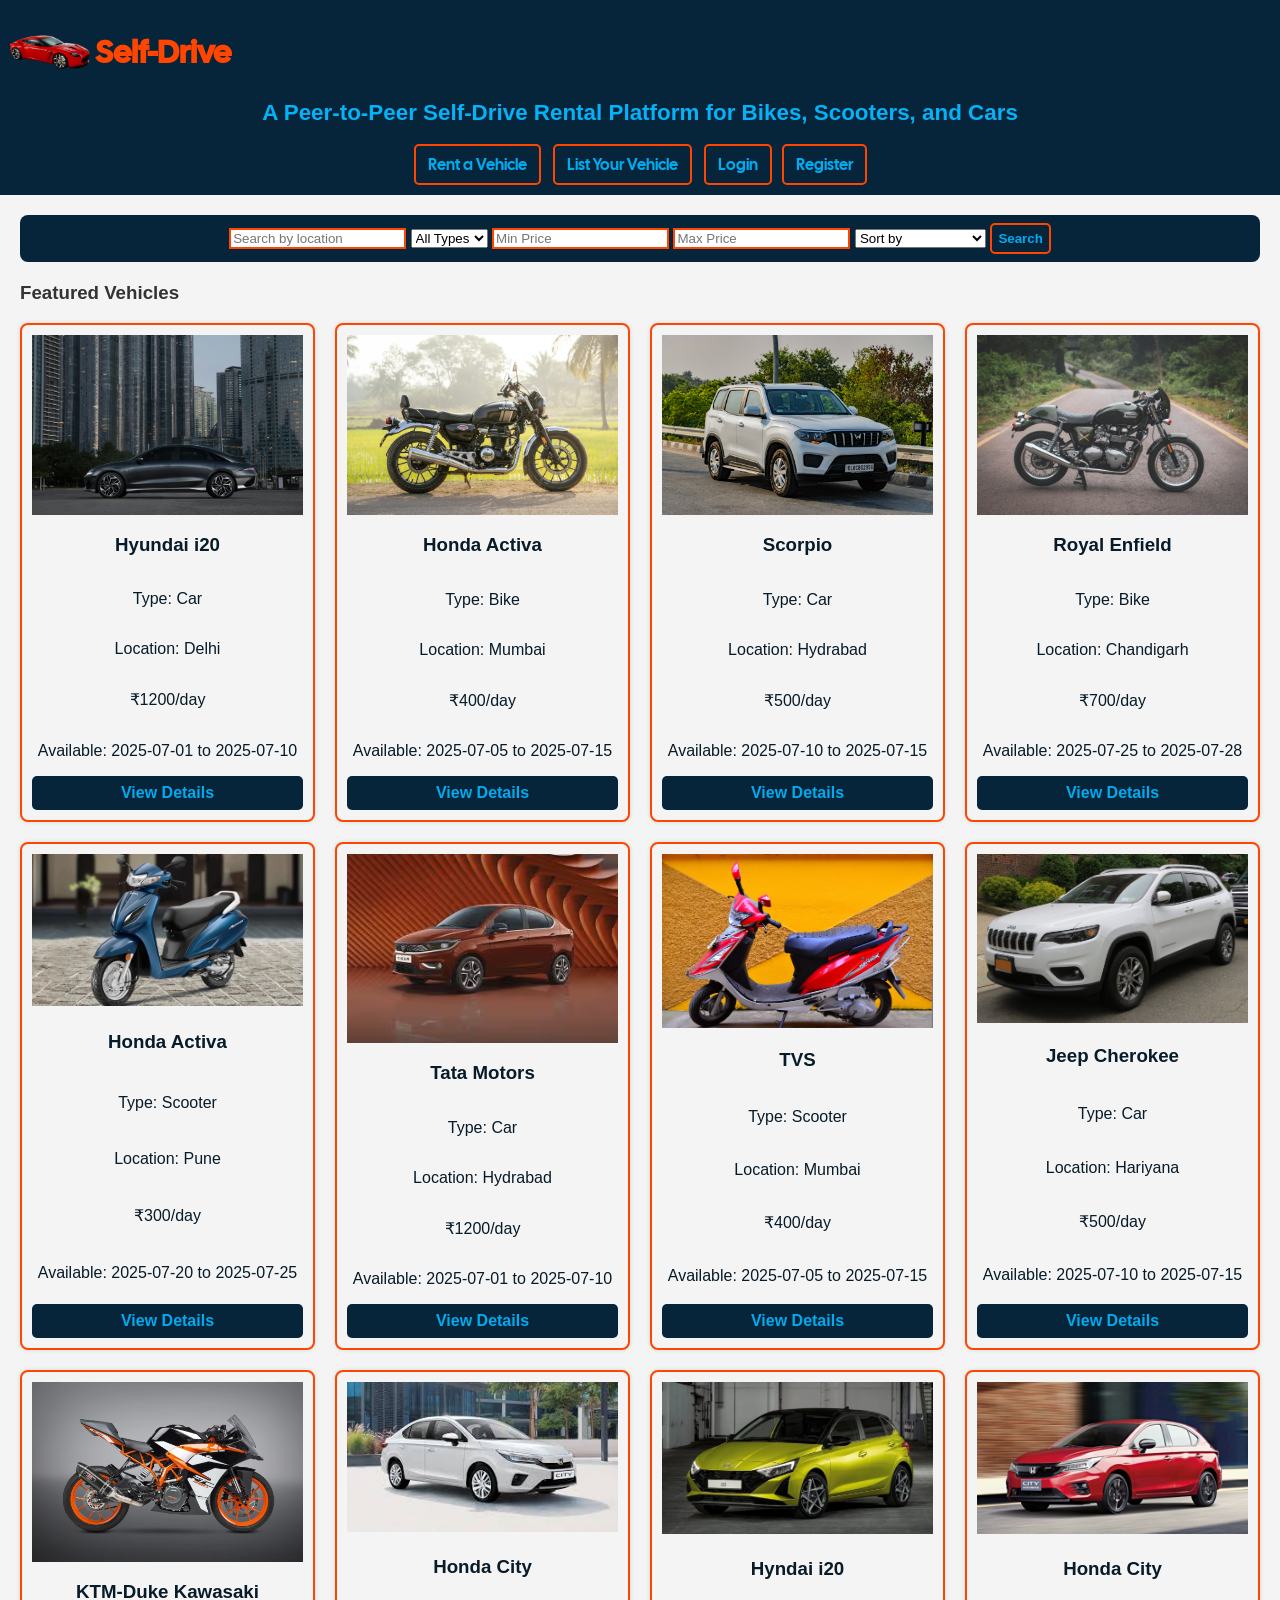
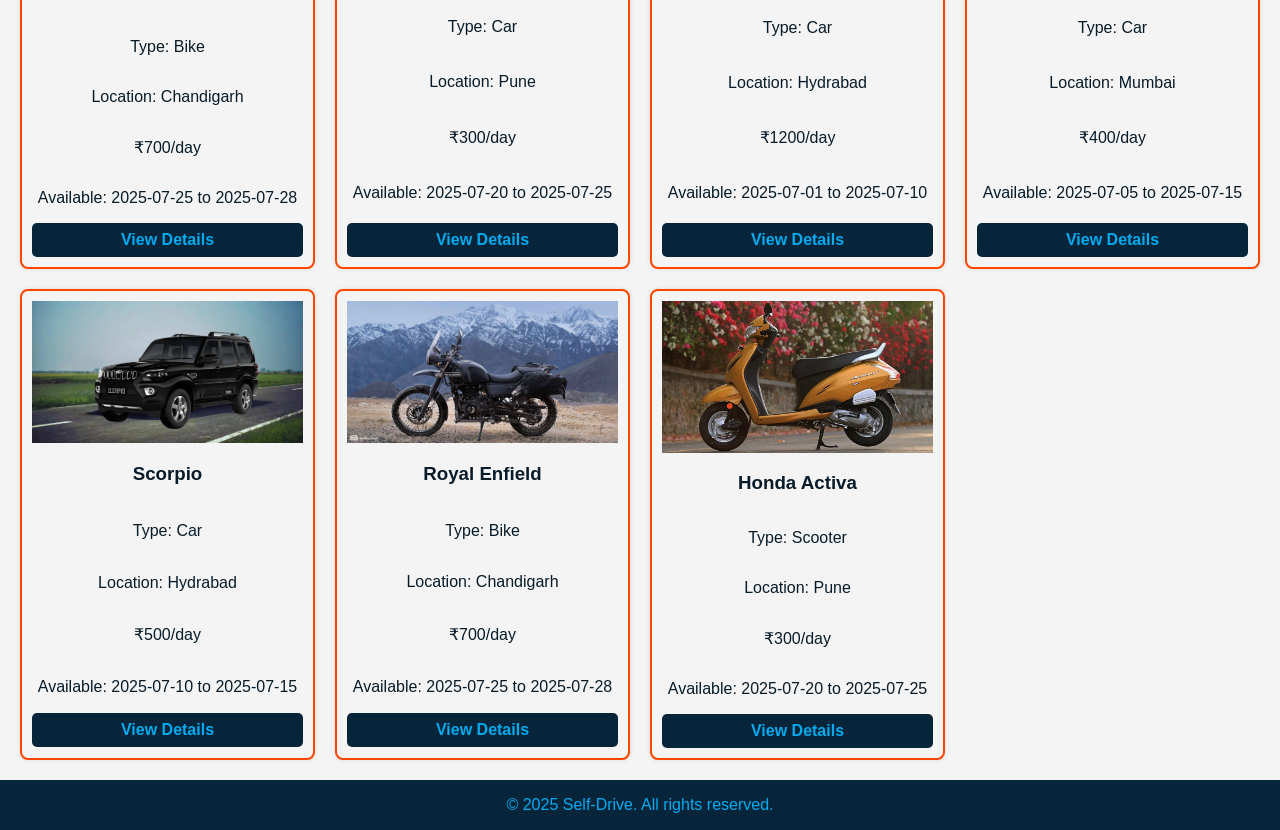
<file: index.html>
<!DOCTYPE html>
<html lang="en">
<head>
  <meta charset="UTF-8" />
  <meta name="viewport" content="width=device-width, initial-scale=1.0"/>
  <title>Self-Drive | Home</title>
  <link rel="stylesheet" href="css/style.css" />
</head>
<body>

  <header>
  <div class="logo-container">
    <img src="images/logo.png" alt="Self-Drive Logo" class="logo" />
    <h1>Self-Drive</h1>
  </div>
    <h2 class="tagline">A Peer-to-Peer Self-Drive Rental Platform for Bikes, Scooters, and Cars</h2>
    <nav>
      <a href="listings.html">Rent a Vehicle</a>
      <a href="dashboard.html">List Your Vehicle</a>
      <span id="userNav"></span>
    </nav>
  </header>

  <main>
    <section class="search-box">
      <input type="text" id="searchLocation" placeholder="Search by location" />
      <select id="vehicleType">
        <option value="">All Types</option>
        <option value="Car">Car</option>
        <option value="Bike">Bike</option>
        <option value="Scooter">Scooter</option>
      </select>
      <input type="number" id="minPrice" placeholder="Min Price" />
      <input type="number" id="maxPrice" placeholder="Max Price" />
      <select id="sortOrder">
        <option value="">Sort by</option>
        <option value="low">Price: Low to High</option>
        <option value="high">Price: High to Low</option>
      </select>
      <button onclick="applyFilters()">Search</button>
    </section>

    <section class="featured-vehicles">
      <h3>Featured Vehicles</h3>
      <div id="featuredContainer" class="vehicle-grid"></div>
    </section>
  </main>

  <footer>
    <p>© 2025 Self-Drive. All rights reserved.</p>
  </footer>

  <!-- Scripts -->
  <script src="js/data.js"></script>
  <script src="js/main.js"></script>
  <script>
    // Navigation logic
    const user = JSON.parse(sessionStorage.getItem("loggedInUser"));
    const userNav = document.getElementById("userNav");

    if (user) {
      userNav.innerHTML = `
        <span>Welcome, ${user.name}</span>
        <a href="#" onclick="logout()">Logout</a>
      `;
    } else {
      userNav.innerHTML = `
        <a href="login.html">Login</a>
        <a href="register.html">Register</a>
      `;
    }

    function logout() {
      sessionStorage.removeItem("loggedInUser");
      alert("You have been logged out.");
      window.location.href = "login.html";
    }
  </script>

</body>
</html>
</file>
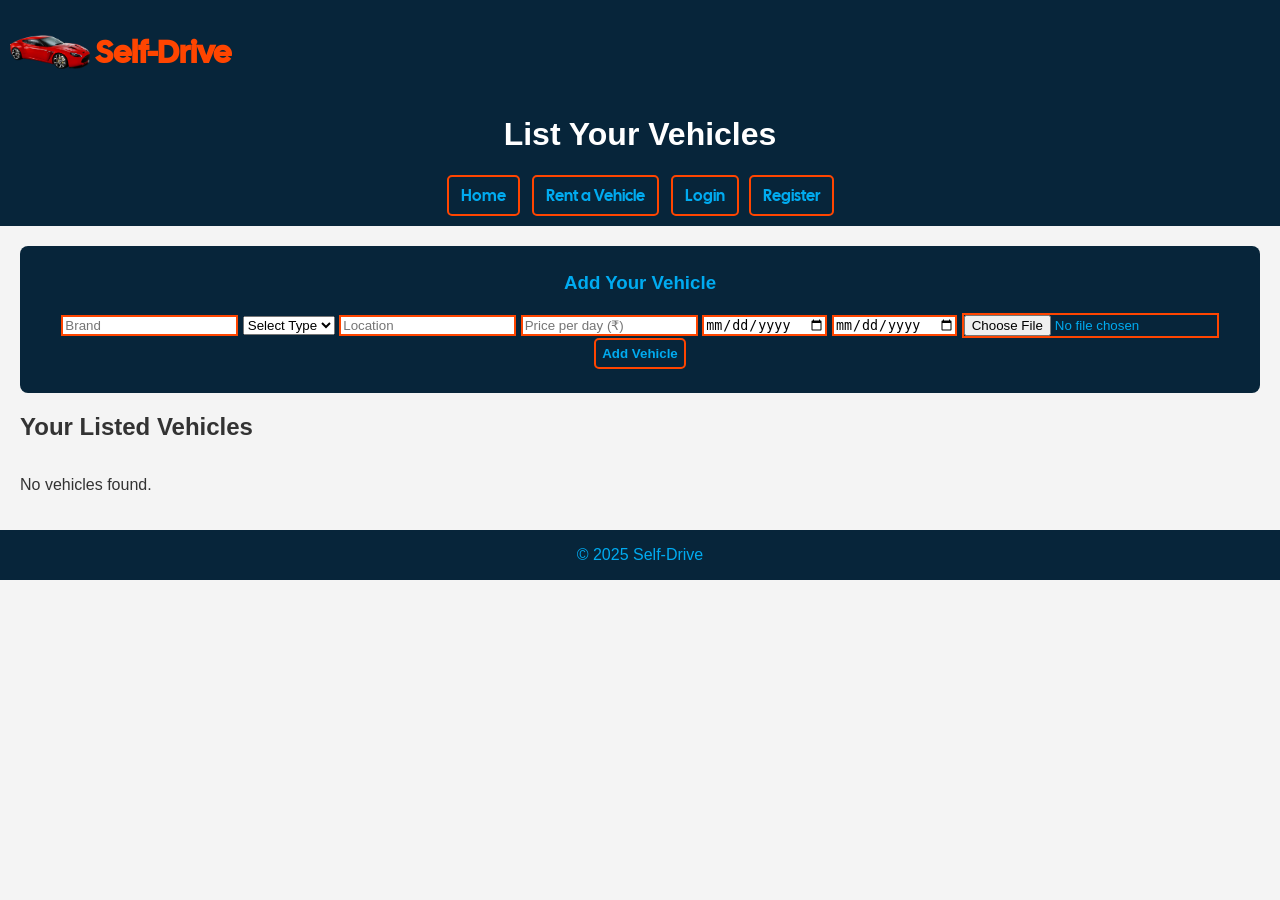
<file: dashboard.html>
<!DOCTYPE html>
<html lang="en">
<head>
  <meta charset="UTF-8" />
  <meta name="viewport" content="width=device-width, initial-scale=1.0"/>
  <title>List Your Vehicles - Self-Drive</title>
  <link rel="stylesheet" href="css/style.css" />
</head>
<body>

  <header>
  <div class="logo-container">
    <img src="images/logo.png" alt="Self-Drive Logo" class="logo" />
    <h1>Self-Drive</h1>
  </div>
    <h1>List Your Vehicles</h1>
    <nav>
      <a href="index.html">Home</a>
      <a href="listings.html">Rent a Vehicle</a>
      <span id="userNav"></span>
    </nav>
  </header>

  <main>
    <section class="search-box">
      <h3>Add Your Vehicle</h3>
      <form id="vehicleForm">
        <input type="text" id="brand" placeholder="Brand" required />
        <select id="type" required>
          <option value="">Select Type</option>
          <option value="Car">Car</option>
          <option value="Bike">Bike</option>
          <option value="Scooter">Scooter</option>
        </select>
        <input type="text" id="location" placeholder="Location" required />
        <input type="number" id="price" placeholder="Price per day (₹)" required />
        <input type="date" id="availableFrom" required />
        <input type="date" id="availableTo" required />
        <input type="file" id="imageFile" accept="image/*" />
        <button type="submit">Add Vehicle</button>
        <p id="formMsg" style="color: green;"></p>
      </form>
    </section>

    <section>
      <h2> Your Listed Vehicles</h2>
      <div id="listContainer" class="vehicle-grid"></div>
    </section>
  </main>

  <footer>
    <p>© 2025 Self-Drive</p>
  </footer>

  <!-- Scripts -->
  <script src="js/data.js"></script>
  <script src="js/dashboard.js"></script>  
</body>
</html>
</file>
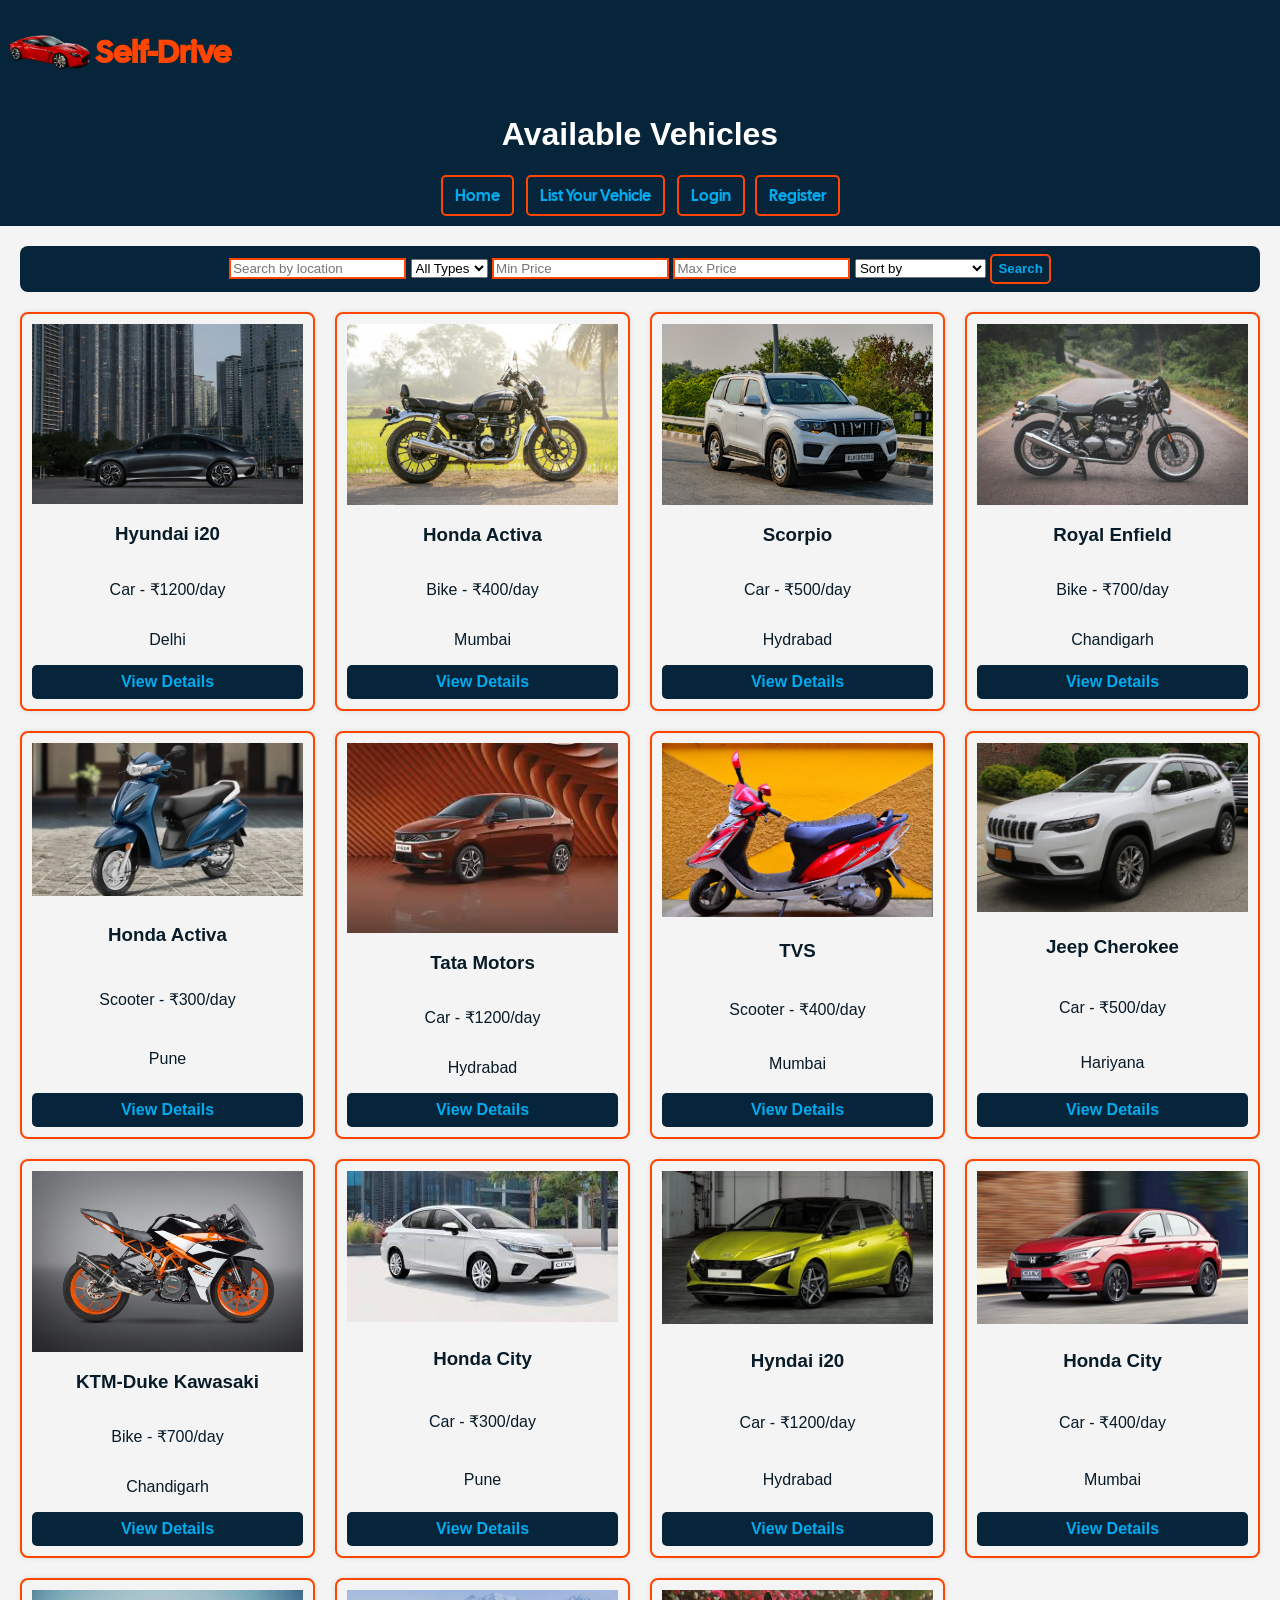
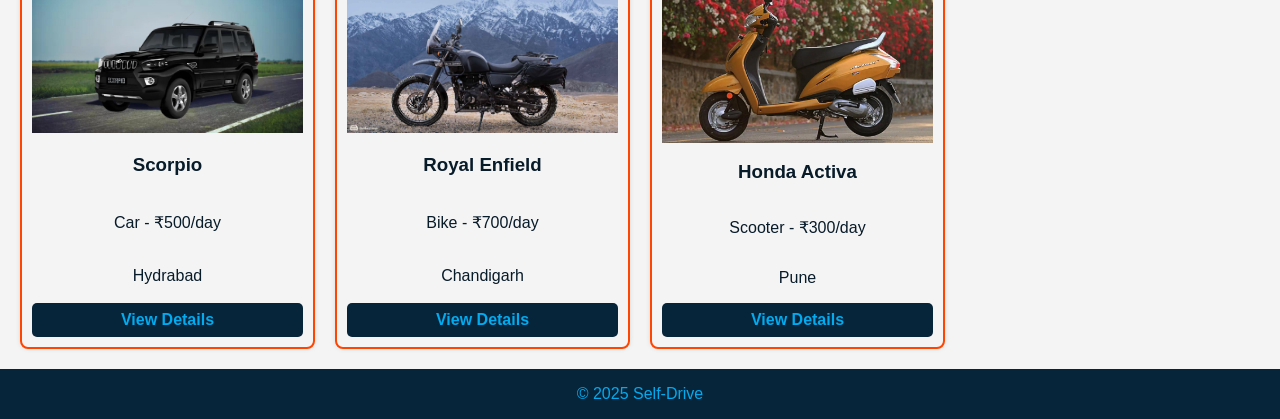
<file: listings.html>
<!DOCTYPE html>
<html lang="en">
<head>
  <meta charset="UTF-8" />
  <meta name="viewport" content="width=device-width, initial-scale=1.0"/>
  <title>Available Vehicles - Self-Drive</title>
  <link rel="stylesheet" href="css/style.css" />
</head>
<body>

    <header>
    <div class="logo-container">
    <img src="images/logo.png" alt="Self-Drive Logo" class="logo" />
    <h1>Self-Drive</h1>
  </div>
  
    <h1>Available Vehicles</h1>
    <nav>
      <a href="index.html">Home</a>
      <a href="dashboard.html">List Your Vehicle</a>
      <span id="userNav"></span>
    </nav>
  </header>

  <main>
    <section class="search-box">
      <input type="text" id="searchLocation" placeholder="Search by location" />
      <select id="vehicleType">
        <option value="">All Types</option>
        <option value="Car">Car</option>
        <option value="Bike">Bike</option>
        <option value="Scooter">Scooter</option>
      </select>
      <input type="number" id="minPrice" placeholder="Min Price" />
      <input type="number" id="maxPrice" placeholder="Max Price" />
      <select id="sortOrder">
        <option value="">Sort by</option>
        <option value="low">Price: Low to High</option>
        <option value="high">Price: High to Low</option>
      </select>
      <button onclick="applyFilters()">Search</button>
    </section>

    <section>
      <div id="listContainer" class="vehicle-grid"></div>
    </section>
  </main>

  <footer>
    <p>© 2025 Self-Drive</p>
  </footer>

  <!-- Scripts -->
  <script src="js/data.js"></script>
  <script>
    // Load vehicles
  function loadVehicles() {
      const userVehicles = JSON.parse(localStorage.getItem("selfdrive_vehicles")) || [];
      return [...(window.demoVehicles || []), ...userVehicles];
}
    // Render list of vehicles
  function renderList(vehicles) {
      const listContainer = document.getElementById("listContainer");
      listContainer.innerHTML = "";

      if (vehicles.length === 0) {
        listContainer.innerHTML = "<p>No vehicles found.</p>";
        return;
      }

      vehicles.forEach(v => {
        listContainer.innerHTML += `
          <div class="vehicle-card">
            <img src="${v.images?.[0] || v.image || 'images/placeholder.jpg'}" alt="${v.brand}" width="100%" />
            <h3>${v.brand}</h3>
            <p>${v.type} - ₹${v.price}/day</p>
            <p>${v.location}</p>
            <a href="vehicle.html?id=${v.id}" class="view-details-btn">View Details</a>
          </div>
        `;
      });
    }

    // Apply filters
    function applyFilters() {
      const location = document.getElementById("searchLocation").value.toLowerCase();
      const type = document.getElementById("vehicleType").value;
      const minPrice = parseInt(document.getElementById("minPrice").value) || 0;
      const maxPrice = parseInt(document.getElementById("maxPrice").value) || Infinity;
      const sortOrder = document.getElementById("sortOrder").value;

      let vehicles = loadVehicles().filter(v =>
        v.location.toLowerCase().includes(location) &&
        (!type || v.type.toLowerCase() === type.toLowerCase()) &&
        v.price >= minPrice && v.price <= maxPrice
      );

      if (sortOrder === "low") {
        vehicles.sort((a, b) => a.price - b.price);
      } else if (sortOrder === "high") {
        vehicles.sort((a, b) => b.price - a.price);
      }

      renderList(vehicles);
    }

    // Initial load
    window.onload = () => {
      renderList(loadVehicles());

      const user = JSON.parse(sessionStorage.getItem("loggedInUser"));
      const userNav = document.getElementById("userNav");

      if (user) {
        userNav.innerHTML = `
          <span>Welcome, ${user.name}</span>
          <a href="#" onclick="logout()">Logout</a>
        `;
      } else {
        userNav.innerHTML = `
          <a href="login.html">Login</a>
          <a href="register.html">Register</a>
        `;
      }
    };

    function logout() {
      sessionStorage.removeItem("loggedInUser");
      alert("You have been logged out.");
      window.location.href = "login.html";
    }
  </script>

</body>
</html>
</file>
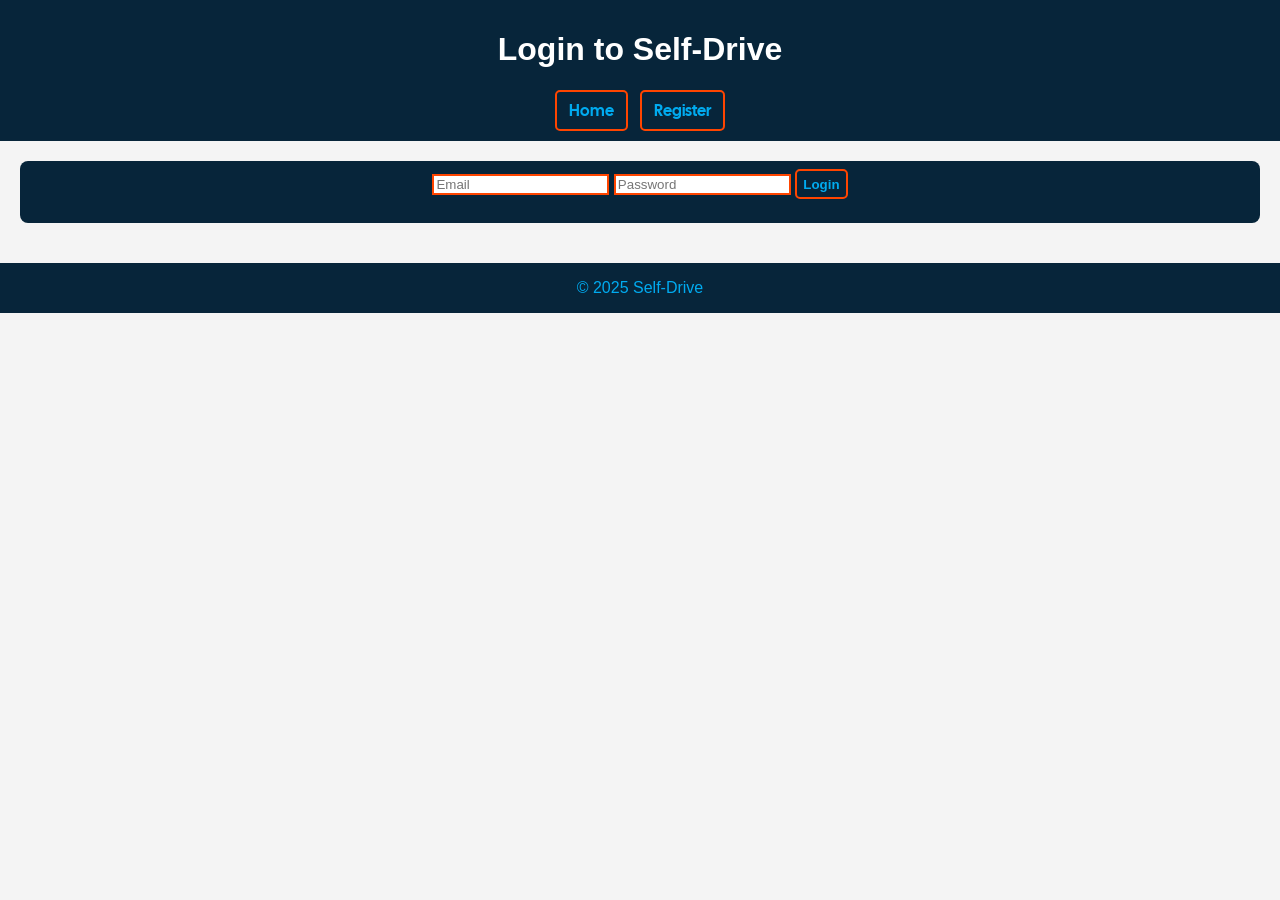
<file: login.html>
<!DOCTYPE html>
<html lang="en">
<head>
  <meta charset="UTF-8" />
  <meta name="viewport" content="width=device-width, initial-scale=1.0"/>
  <title>Login - Self-Drive</title>
  <link rel="stylesheet" href="css/style.css" />
</head>
<body>

  <header>
    <h1>Login to Self-Drive</h1>
    <nav>
      <a href="index.html">Home</a>
      <span id="userNav"></span>
    </nav>
  </header>

  <main>
    <section class="search-box">
      <form id="loginForm">
        <input type="email" id="loginEmail" placeholder="Email" required />
        <input type="password" id="loginPassword" placeholder="Password" required />
        <button type="submit">Login</button>
        <p id="loginMessage" style="color: red;"></p>
      </form>
    </section>
  </main>

  <footer>
    <p>© 2025 Self-Drive</p>
  </footer>

  <script>
    const userNav = document.getElementById("userNav");
    const loggedUser = JSON.parse(sessionStorage.getItem("loggedInUser"));

    if (loggedUser) {
      userNav.innerHTML = `
        <span>Welcome, ${loggedUser.name}</span>
        <a href="#" onclick="logout()">Logout</a>
      `;
    } else {
      userNav.innerHTML = `<a href="register.html">Register</a>`;
    }

    function logout() {
      sessionStorage.removeItem("loggedInUser");
      alert("You have been logged out.");
      window.location.href = "login.html";
    }

    document.getElementById("loginForm").addEventListener("submit", function (e) {
      e.preventDefault();

      const email = document.getElementById("loginEmail").value;
      const password = document.getElementById("loginPassword").value;

      const users = JSON.parse(localStorage.getItem("selfdrive_users")) || [];
      const foundUser = users.find(u => u.email === email && u.password === password);

      if (!foundUser) {
        showLoginMessage("Invalid credentials!", "red");
        return;
      }

      sessionStorage.setItem("loggedInUser", JSON.stringify(foundUser));
      window.location.href = foundUser.role === "lister" ? "dashboard.html" : "listings.html";
    });

    function showLoginMessage(message, color) {
      const msg = document.getElementById("loginMessage");
      msg.style.color = color;
      msg.textContent = message;
    }
  </script>
</body>
</html>
</file>
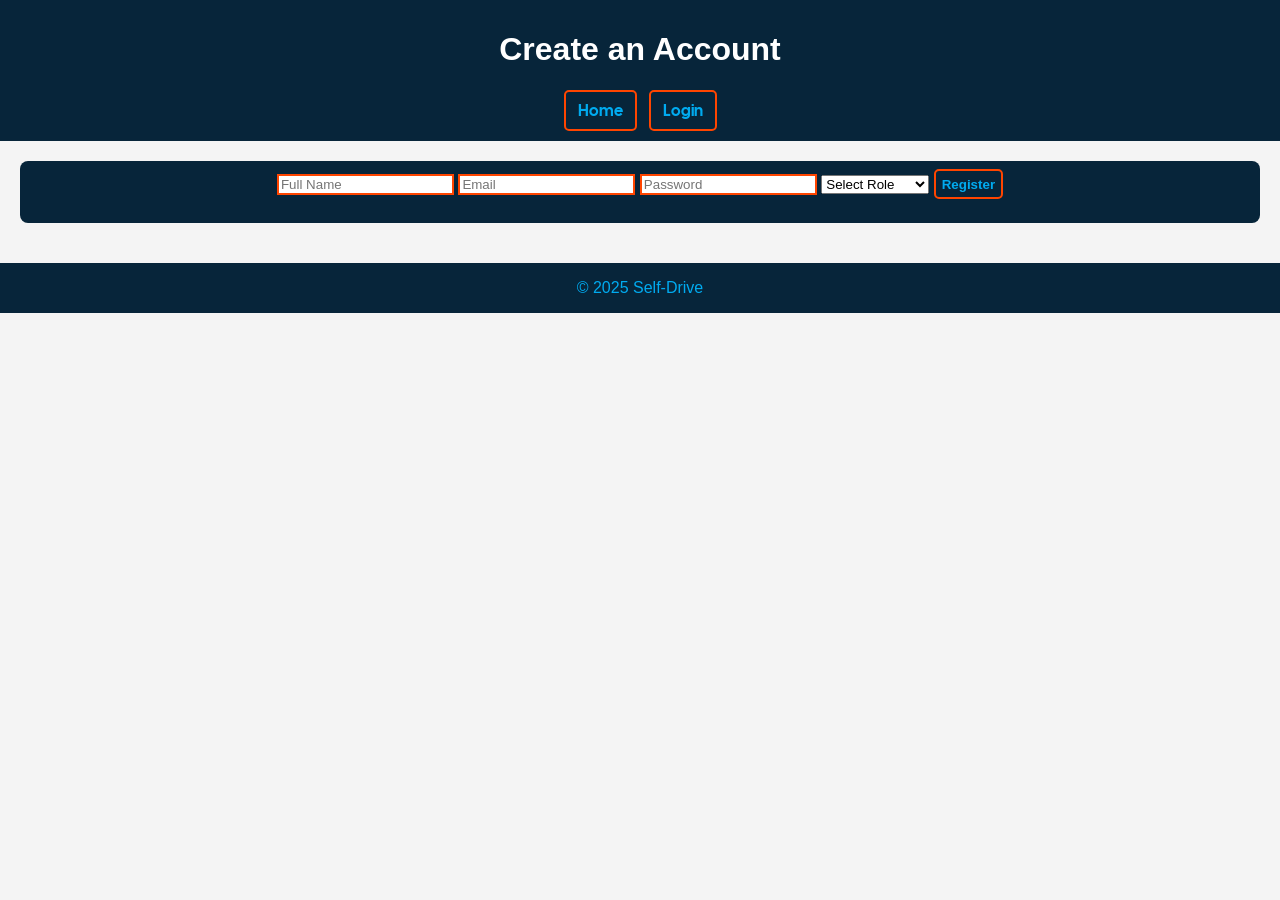
<file: register.html>
<!DOCTYPE html>
<html lang="en">
<head>
  <meta charset="UTF-8" />
  <meta name="viewport" content="width=device-width, initial-scale=1.0"/>
  <title>Register - Self-Drive</title>
  <link rel="stylesheet" href="css/style.css" />
</head>
<body>

  <header>
    <h1>Create an Account</h1>
    <nav>
      <a href="index.html">Home</a>
      <span id="userNav"></span>
    </nav>
  </header>

  <main>
    <section class="search-box">
      <form id="registerForm">
        <input type="text" id="regName" placeholder="Full Name" required />
        <input type="email" id="regEmail" placeholder="Email" required />
        <input type="password" id="regPassword" placeholder="Password" required />
        <select id="regRole" required>
          <option value="">Select Role</option>
          <option value="renter">Renter</option>
          <option value="lister">Vehicle Owner</option>
        </select>
        <button type="submit">Register</button>
        <p id="registerMessage" style="color: green;"></p>
      </form>
    </section>
  </main>

  <footer>
    <p>© 2025 Self-Drive</p>
  </footer>

  <script>
    const userNav = document.getElementById("userNav");
    const user = JSON.parse(sessionStorage.getItem("loggedInUser"));

    if (user) {
      userNav.innerHTML = `
        <span>Welcome, ${user.name}</span>
        <a href="#" onclick="logout()">Logout</a>
      `;
    } else {
      userNav.innerHTML = `<a href="login.html">Login</a>`;
    }

    function logout() {
      sessionStorage.removeItem("loggedInUser");
      alert("You have been logged out.");
      window.location.href = "login.html";
    }

    document.getElementById("registerForm").addEventListener("submit", function (e) {
      e.preventDefault();

      const name = document.getElementById("regName").value;
      const email = document.getElementById("regEmail").value;
      const password = document.getElementById("regPassword").value;
      const role = document.getElementById("regRole").value;

      let users = JSON.parse(localStorage.getItem("selfdrive_users")) || [];

      if (users.find(u => u.email === email)) {
        showMessage("Email already registered.", "red");
        return;
      }

      const newUser = { name, email, password, role };
      users.push(newUser);
      localStorage.setItem("selfdrive_users", JSON.stringify(users));

      showMessage("Registration successful! You can now log in.", "green");
      e.target.reset();
    });

    function showMessage(message, color) {
      const msg = document.getElementById("registerMessage");
      msg.style.color = color;
      msg.textContent = message;
    }
  </script>
</body>
</html>
</file>
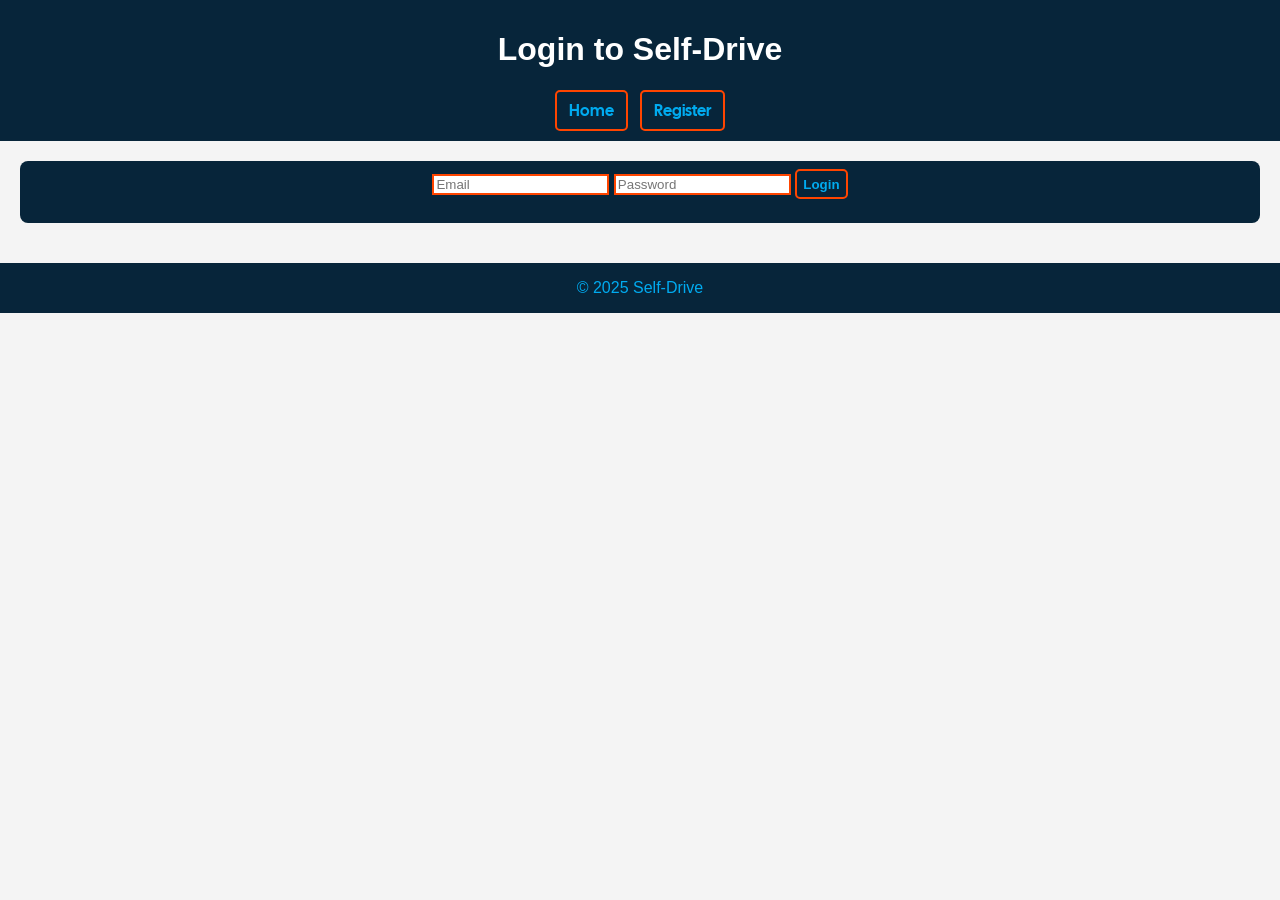
<file: vehicle.html>
<!DOCTYPE html>
<html lang="en">
<head>
  <meta charset="UTF-8" />
  <meta name="viewport" content="width=device-width, initial-scale=1.0"/>
  <title>Vehicle Details - Self-Drive</title>
  <link rel="stylesheet" href="css/style.css" />
</head>
<body>

  <header>
  <div class="logo-container">
    <img src="images/logo.png" alt="Self-Drive Logo" class="logo" />
    <h1>Self-Drive</h1>
  </div>
    <h1>Vehicle Details</h1>
    <nav>
      <a href="index.html">Home</a>
      <a href="listings.html">All Listings</a>
      <a href="dashboard.html">Dashboard</a>
      <span id="userNav"></span>
    </nav>
  </header>

  <main>
    <section id="vehicleDetail" class="vehicle-detail"></section>
  </main>

  <footer>
    <p>© 2025 Self-Drive</p>
  </footer>
  <script src="js/data.js"></script>
  <script>
    const user = JSON.parse(sessionStorage.getItem("loggedInUser"));
    const userNav = document.getElementById("userNav");

    if (!user) {
      window.location.href = "login.html";
    } else {
      userNav.innerHTML = `
        <span>Welcome, ${user.name}</span>
        <a href="#" onclick="logout()">Logout</a>
      `;
    }

    function logout() {
      sessionStorage.removeItem("loggedInUser");
      alert("You have been logged out.");
      window.location.href = "login.html";
    }

    const userVehicles = JSON.parse(localStorage.getItem("selfdrive_vehicles")) || [];
    const vehicles = [...(window.demoVehicles || []), ...userVehicles];
    const urlParams = new URLSearchParams(window.location.search);
    const vehicleId = parseInt(urlParams.get("id"));
    const vehicle = vehicles.find(v => v.id === vehicleId);

    function renderVehicle(v) {
      const detail = document.getElementById("vehicleDetail");
      console.log("Vehicle Images:", v.images);

      if (!v) {
        detail.innerHTML = "<p>Vehicle not found.</p>";
        return;
      }

      const imagesHtml = (v.images || []).map((img, i) => `
        <img src="${img}" class="slide" style="display:${i === 0 ? 'block' : 'none'}; width:100%;" />
      `).join("");

      detail.innerHTML = `
        <div class="bookingSystm">
        <div id="sliderContainer"class="slideimg">${imagesHtml}</div>
        <div style="margin: 10px 0;">
          <button onclick="prevSlide()"class="slideBtn">⬅️</button>
          <button onclick="nextSlide()"class="slideBtn">➡️</button>
        </div>

        <h2>${v.brand}</h2>
      <div class="bookingDetls"
        <p><strong>Type:</strong> ${v.type}</p>
        <p><strong>Location:</strong> ${v.location}</p>
        <p><strong>Price:</strong> ₹${v.price}/day</p>
        <p><strong>Available:</strong> ${v.availableFrom} to ${v.availableTo}</p>
        <p><strong>Listed By:</strong> ${v.listerName || 'Unknown'} (${v.listerEmail || 'N/A'})</p>

        <label>Book From: <input type="date" id="bookStart" required></label>
        <label>To: <input type="date" id="bookEnd" required></label>
        <br/>
        <button onclick="bookVehicle(${v.id})"class="bookingBtn">Book Now</button>
        </div>
      </div>
      `;
    }

    // Image slider
    let currentSlide = 0;
    function showSlide(index) {
      const slides = document.querySelectorAll(".slide");
      if (slides.length === 0) return;
      slides.forEach((slide, i) => {
        slide.style.display = i === index ? "block" : "none";
      });
    }

    function nextSlide() {
      const slides = document.querySelectorAll(".slide");
      currentSlide = (currentSlide + 1) % slides.length;
      showSlide(currentSlide);
    }

    function prevSlide() {
      const slides = document.querySelectorAll(".slide");
      currentSlide = (currentSlide - 1 + slides.length) % slides.length;
      showSlide(currentSlide);
    }

    function bookVehicle(id) {
      const v = vehicles.find(v => v.id === id);
      const start = document.getElementById("bookStart").value;
      const end = document.getElementById("bookEnd").value;

      if (!start || !end) {
        return alert("Please select both start and end dates.");
      }

      if (start < v.availableFrom || end > v.availableTo || start > end) {
        return alert("Selected dates are outside availability range or invalid.");
      }

      const bookings = JSON.parse(localStorage.getItem("selfdrive_bookings")) || [];

      bookings.push({
        vehicleId: v.id,
        userEmail: user.email,
        startDate: start,
        endDate: end,
        brand: v.brand,
        location: v.location,
        image: v.images?.[0] || "images/placeholder.jpg"
      });

      localStorage.setItem("selfdrive_bookings", JSON.stringify(bookings));
      alert(`Booking confirmed from ${start} to ${end} for ${v.brand}`);
    }

    // Initial render
    renderVehicle(vehicle);
  </script>
</body>
</html>
</file>
<file: css/style.css>
/* Fonts */
@import url('https://fonts.googleapis.com/css2?family=Cal+Sans&display=swap');

body {
  font-family: Arial, sans-serif;
  margin: 0;
  padding: 0;
  background: #f4f4f4;
  color: #333;
}

/* Add CSS in Navbar */
header {
  background-color: #07253a;
  color: #fff;
  padding: 10px;
  text-align: center;
}
.logo-container {
  display: flex;
  align-items: center;
  gap: 5px;
  color: #ff4500;
  font-family: "Cal Sans", sans-serif;
}

.logo {
  width: 80px;
  height: auto;
}

.tagline {
  font-size: 1.4rem;
  margin-top: 5px;
  color: #05b2f7;
}

nav {
  margin-top: 10px;
  display: flex;
  justify-content: center;
  flex-wrap: wrap;
  gap: 12px;
}

nav a {
  color: #00abf0;
  text-decoration: none;
  padding: 8px 12px;
  border: 2px solid #ff4500;
  border-radius: 5px;
  transition: background 0.2s ease;
  background-color: #07253a;
  font-family: "Cal Sans", sans-serif;
}

nav a:hover {
  background-color: #00abf0;
  color: #081b29;
}

header {
  position: sticky;
  top: 0;
  z-index: 999;
}
main {
  padding: 20px;
}
/* styling usernav */
#userNav {
  display: flex;
  align-items: center;
  gap: 10px;
}
#userNav span {
  color: #ff4500;
  font-weight: bold;
}
/* Adding CSS in Search box */
.search-box {
  background: #07253a;
  color: #00abf0;
  padding: 8px 12px;
  margin-bottom: 20px;
  border-radius: 8px;
  text-align: center;
}
.search-box button{
  border: 2px solid #ff4500;
  border-radius: 5px;
  color: #00abf0;
  background-color: #07253a;
  cursor: pointer;
  width: auto;
  height: 1.9rem;
  font-weight: bold; 
}
.search-box button:hover{
  background-color: #ff4500;
  color: #081b29;
}
.search-box input{
 border: 2px solid #ff4500;
}
.search-box input:hover{
  background-color: #07253a;
  color: #f4f4f4;
}

/* Vehicles Container Styling */
.vehicle-grid {
  display: grid;
  grid-template-columns: repeat(auto-fill, minmax(240px, 1fr));
  gap: 20px;
  border-radius: 8px;
}

.vehicle-card {
  background: #f4f4f4;
  color: #081b29;
  border: 2px solid #ff4500;
  border-radius: 8px;
  padding: 10px;
  box-shadow: 0 0 5px rgba(0,0,0,0.1);
  display: flex;
  text-align: center;
/* This Code is Taken From GPT */
  flex-direction: column;
  justify-content: space-between;

}
/*Vehicles Details styling*/
.view-details-btn {
  background-color: #07253a;
  color: #00abf0;
  padding: 8px 14px;
  text-decoration: none;
  font-weight: bold;
  border-radius: 5px;
}
.view-details-btn:hover {
  background-color: #0056b3; 
  color: #081b29;
}
/* Booking Page */
.bookingBtn{
  border: 2px solid #ff4500;
  background: #00abf0;
  color: #07253a;
  border-radius: 4px;
  font-weight: bold;
  height: 2rem;
  width: 7rem;
  margin: 7px 7px;
  cursor:pointer;
}
.bookingBtn:hover{
  background-color: #ff4500;
  color: #081b29;
}
/* This Code is Taken From GPT */
.bookingSystm{
  display: flex; 
  flex-direction: column; 
  align-items: center;
  margin-top: 5px;
  padding-top:5px;
  text-align: center;
  border:2px solid #ff4500;
  background: #808080;
}
.bookingDetls{
  color: #000;
}
label{
  font-weight: bold;
}
label input{
  border: 2px solid #ff4500;
}
label input:hover{
  background: #808080;
  color: #000;
}
.slideimg{
  width: 350px;
  display: flex;
  justify-content: center;
  align-items:center;
}
.slideBtn{
  border: 2px solid #ff4500;
  border-radius: 4px;
  background-color: #808080;
  cursor: pointer;
  height: 1.7rem;
  /* This Code is Taken From GPT*/
  max-width: 90%; 
  text-align: center;
  margin: 0 5px;
}
.slideBtn:hover{
  background-color: #ff4500;
}
/* footer */
footer{
  background-color: #07253a;
  color: #00abf0;
  display: flex ;
  justify-content: center;
  align-items: center;
}
/* *****Custom Scrollbar********** */
::-webkit-scrollbar{
    background: transparent;
    width: 15px;
}
::-webkit-scrollbar-thumb{
    background: linear-gradient(#00abf0);
    border-radius: 2.5rem; 
}
</file>
